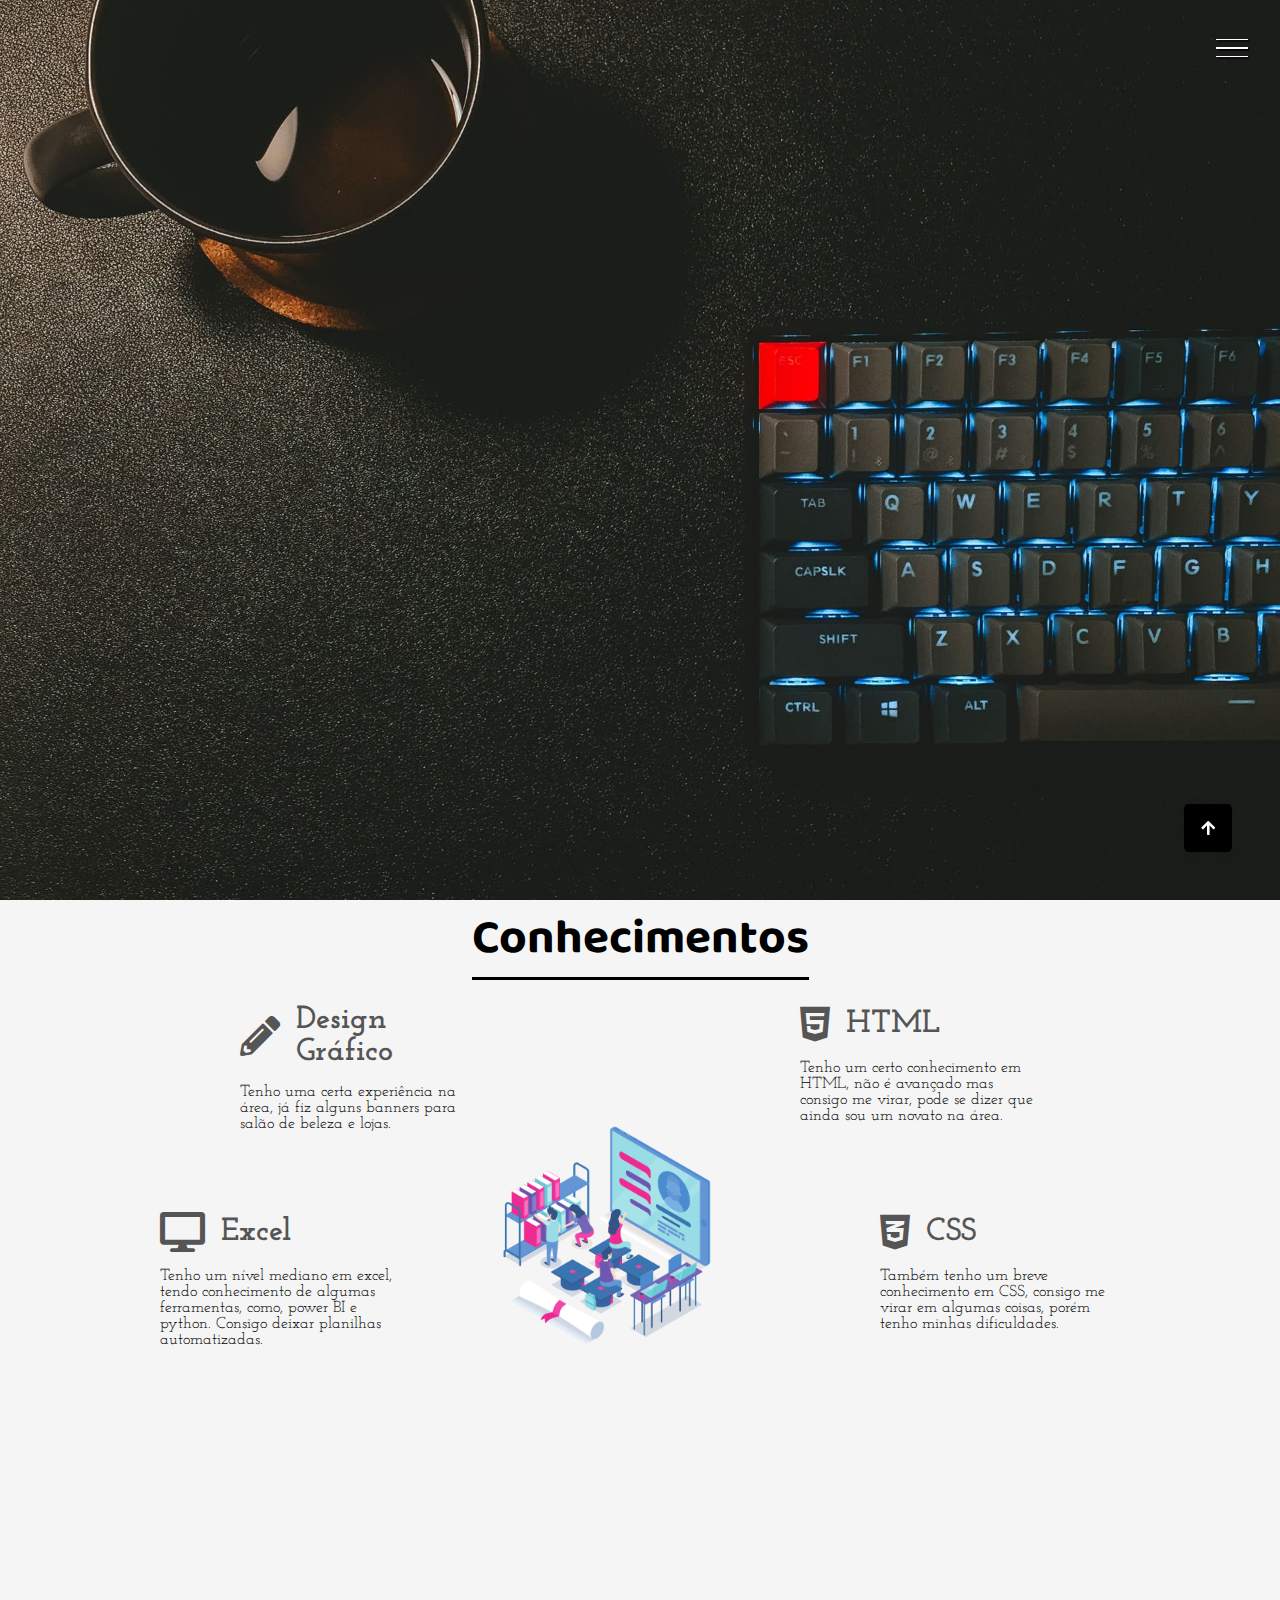
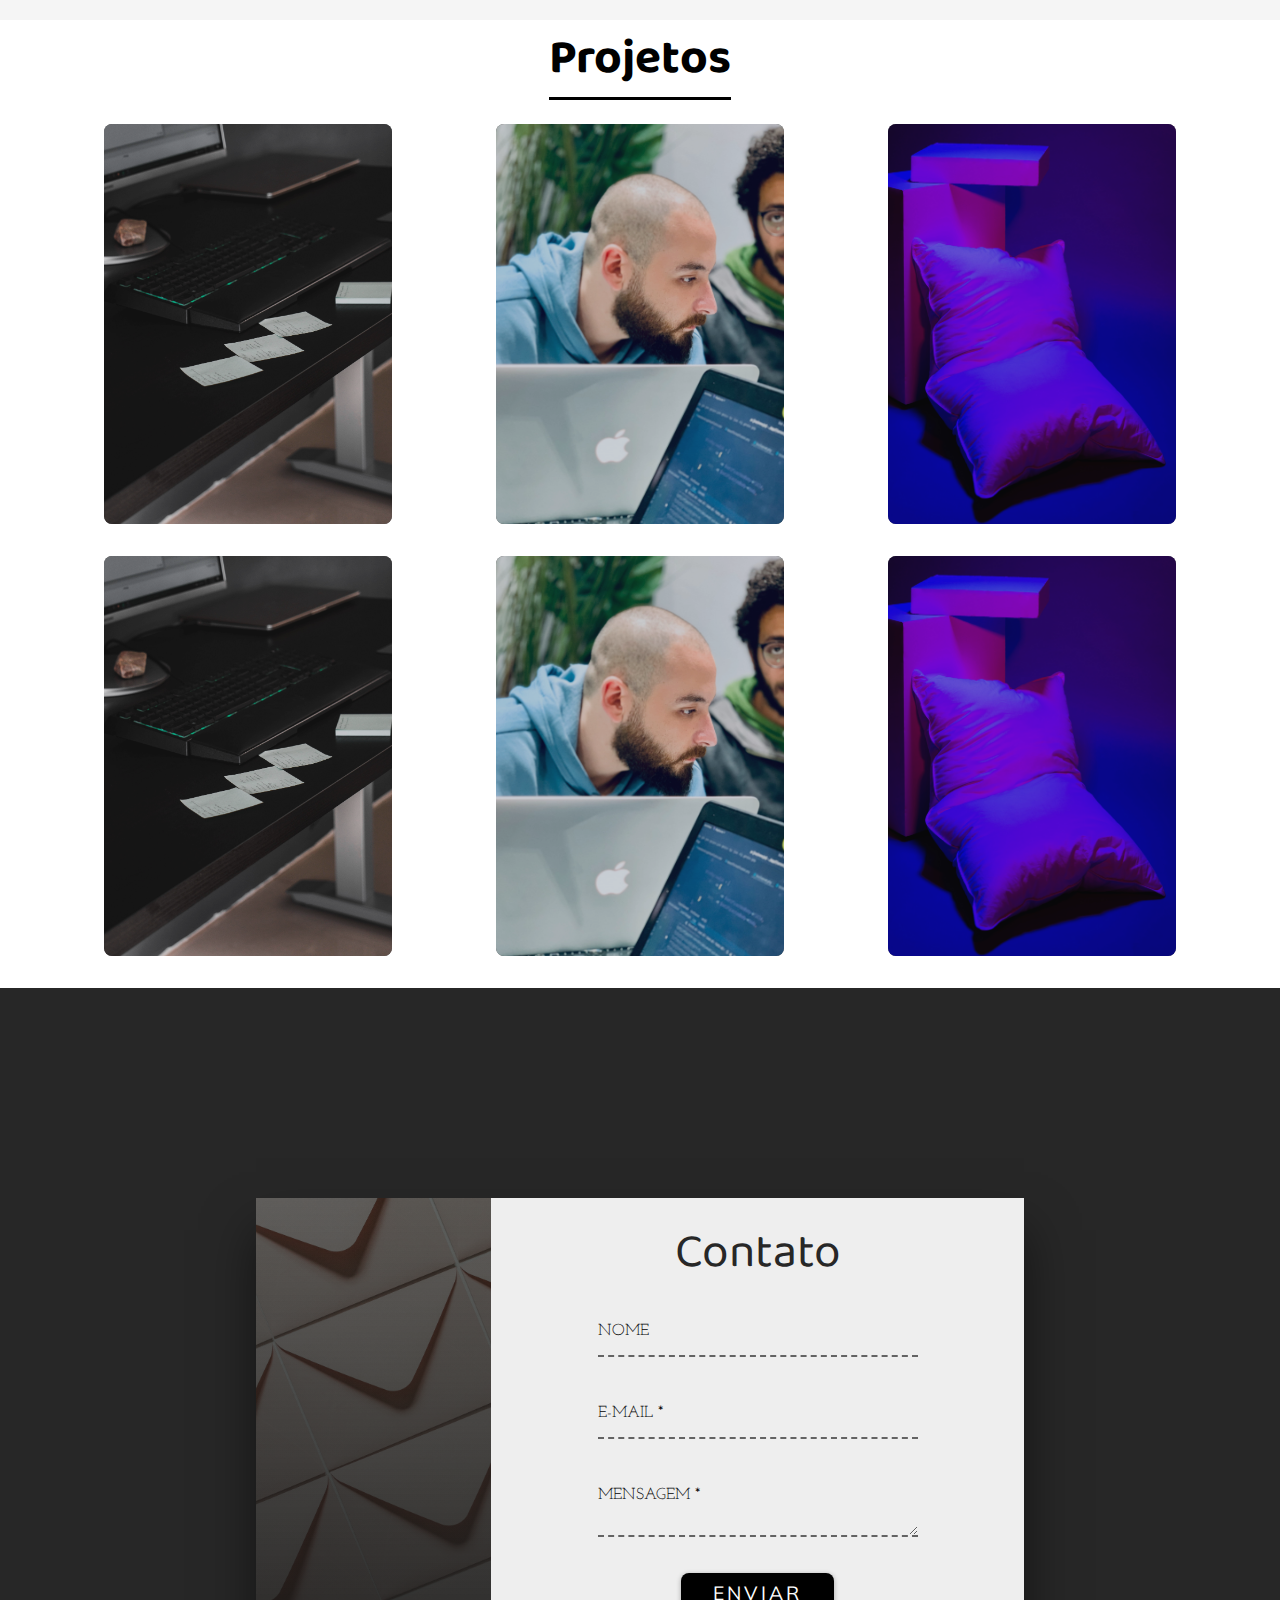
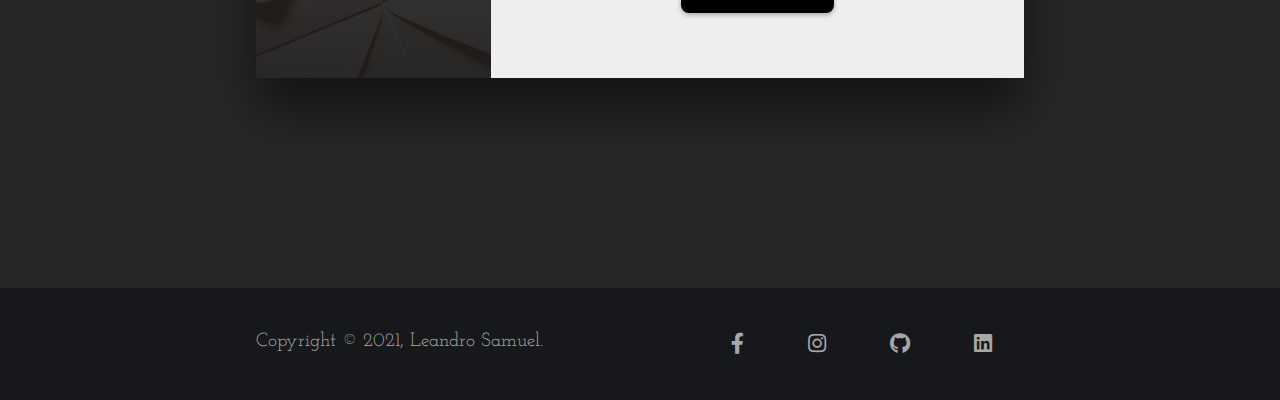
<file: index.html>
<!DOCTYPE html>
<html lang="pt-br">

<head>
    <meta charset="UTF-8">
    <meta http-equiv="X-UA-Compatible" content="IE=edge">
    <meta name="viewport" content="width=device-width, initial-scale=1.0">
    <link rel="stylesheet" href="./CSS/style.css">
    <link rel="apple-touch-icon" sizes="180x180" href="IMG/apple-touch-icon.png">
    <link rel="icon" type="image/png" sizes="32x32" href="IMG/favicon-32x32.png">
    <link rel="icon" type="image/png" sizes="16x16" href="IMG/favicon-16x16.png">
    <link rel="manifest" href="/site.webmanifest">
    <title>LeandroSamuel</title>
</head>

<body>
    <div class="container">

        <div class="hamburguer">
            <div class="line" id="line1"></div>
            <div class="line" id="line2"></div>
            <div class="line" id="line3"></div>
            <span>Fechar</span>
        </div>

        <header id="home">
            <div class="img-wrapper">
                <img src="./IMG/BG1.jpg" alt="">
            </div>
            <div class="banner">
                <h1>Design Gráfico</h1>
                <p>Leandro Samuel</p>
                <button>About me</button>
            </div>
        </header>

        <aside class="sidebar">
            <nav>
                <ul class="menu">
                    <li class="menu-item"><a href="#home" class="menu-link">Home</a></li>
                    <li class="menu-item"><a href="#conhecimentos" class="menu-link">Conhecimento</a></li>
                    <li class="menu-item"><a href="#projetos" class="menu-link">Projetos</a></li>
                    <li class="menu-item"><a href="#contatos" class="menu-link">Contato</a></li>
                </ul>
            </nav>
            <div class="social-media">
                <a href="https://www.instagram.com/leandro.samuel_dg/"><i class="fab fa-instagram"></i></a>
                <a href="https://www.facebook.com/profile.php?id=100068569090561"><i class="fab fa-facebook"></i></a>
                <a href="https://github.com/Leandro-Samuel"><i class="fab fa-github"></i></a>
            </div>
        </aside>

        <!-- Sessão Conhecimentos -->
        <section class="sessao-conhecimentos" id="conhecimentos">
            <div class="sessao-header">
                <h1>Conhecimentos</h1>
            </div>
            <div class="conhecimentos">
                <div class="conhecimento">
                    <div class="conhecimento-header">
                        <i class="fas fa-pencil-alt"></i>
                        <h3>Design Gráfico</h3>
                    </div>
                    <div class="conhecimento-text">
                        <p>Tenho uma certa experiência na área, já fiz alguns banners para salão de beleza e lojas.</p>
                    </div>
                </div>
                <div class="conhecimento">
                    <div class="conhecimento-header">
                        <i class="fa fa-desktop"></i>
                        <h3>Excel</h3>
                    </div>
                    <div class="conhecimento-text">
                        <p>Tenho um nível mediano em excel, tendo conhecimento de algumas ferramentas, como, power BI e python. Consigo deixar planilhas automatizadas.</p>
                    </div>
                </div>
                <div class="conhecimento">
                    <div class="conhecimento-header">
                        <!--<i class="fa fa-table"></i>-->
                        <h3></h3>
                    </div>
                    <div class="conhecimento-text">
                        <p></p>
                    </div>
                </div>
                <div class="conhecimento">
                    <div class="conhecimento-header">
                        <i class="fab fa-html5"></i>
                        <h3>HTML</h3>
                    </div>
                    <div class="conhecimento-text">
                        <p>Tenho um certo conhecimento em HTML, não é avançado mas consigo me virar, pode se dizer que ainda sou um novato na área.</p>
                    </div>
                </div>
                <div class="conhecimento">
                    <div class="conhecimento-header">
                        <i class="fab fa-css3-alt"></i>
                        <h3>CSS</h3>
                    </div>
                    <div class="conhecimento-text">
                        <p>Também tenho um breve conhecimento em CSS, consigo me virar em algumas coisas, porém tenho minhas dificuldades.</p>
                    </div>
                </div>
                <div class="conhecimentos-img-wrapper">
                    <img src="./IMG/conhecimentos.png" alt="imagem conhecimento">
                </div>
            </div>
        </section>

        <!-- Sessão Projetos -->
        <section class="sessao-projetos" id="projetos">
            <div id="projeto" class="sessao-header">
                <h1>Projetos</h1>
            </div>
            <div class="projetos">
                <div class="card">
                    <div class="card-img-wrapper">
                        <img src="./IMG/proj1.jpg" alt="imagem do projeto templates">
                    </div>
                    <div class="card-info">
                        <h2>Instagram</h2>
                        <h3>Fotos</h3>
                        <p>Todos os meus design estão no instagram. Sou design gráfico a um ano e meio, gosto de utilizar mais o photoshop.</p>
                        <button class="btn"><a href="https://www.instagram.com/leandro.samuel_dg/">Saiba Mais</a></button>
                    </div>
                </div>
                <div class="card">
                    <div class="card-img-wrapper">
                        <img src="./IMG/proj2.jpg" alt="imagem do projeto design gráfico">
                    </div>
                    <div class="card-info">
                        <h2>Front End</h2>
                        <h3>HTML e CSS</h3>
                        <p>Desenvolvi o front end de um portifólio online.</p>
                        <button class="btn"><a href="#">Saiba Mais</a></button>
                    </div>
                </div>
                <div class="card">
                    <div class="card-img-wrapper">
                        <img src="./IMG/proj3.jpg" alt="imagem do projeto excel">
                    </div>
                    <div class="card-info">
                        <h2></h2>
                        <h3></h3>
                        <p></p>
                        <button class="btn"><a href="#">Saiba Mais</a></button>
                    </div>
                </div>
            </div>
        </section>

        <!-- Sessão Projetos 2 -->
        <section class="sessao-projetos" id="projetos">
            <div id="projeto" class="sessao-header">
                <!--<h1></h1>-->
            </div>
            <div class="projetos">
                <div class="card">
                    <div class="card-img-wrapper">
                        <img src="./IMG/proj1.jpg" alt="imagem do projeto templates">
                    </div>
                    <div class="card-info">
                        <h2></h2>
                        <h3></h3>
                        <p></p>
                        <button class="btn"><a href="#">Saiba Mais</a></button>
                    </div>
                </div>
                <div class="card">
                    <div class="card-img-wrapper">
                        <img src="./IMG/proj2.jpg" alt="imagem do projeto design gráfico">
                    </div>
                    <div class="card-info">
                        <h2></h2>
                        <h3></h3>
                        <p>D</p>
                        <button class="btn"><a href="#">Saiba Mais</a></button>
                    </div>
                </div>
                <div class="card">
                    <div class="card-img-wrapper">
                        <img src="./IMG/proj3.jpg" alt="imagem do projeto excel">
                    </div>
                    <div class="card-info">
                        <h2></h2>
                        <h3></h3>
                        <p></p>
                        <button class="btn"><a href="#">Saiba Mais</a></button>
                    </div>
                </div>
            </div>
        </section>

        <!-- Sessão Contato -->
        <section class="sessao-contato" id="contatos">
            <div class="contato-wrapper">
                <div class="contato-left"></div>
                <div class="contato-right">
                    <h1>Contato</h1>
                    <form action="enviar.php" method="POST">
                        <div class="input-group">
                            <input type="text" name="nome" class="field" id="nome">
                            <label for="nome" class="field-label">Nome</label>
                        </div>
                        <div class="input-group">
                            <input type="email" name="email" class="field" id="email">
                            <label for="email" class="field-label">E-mail *</label>
                        </div>
                        <div class="input-group">
                            <textarea name="mensagem" class="field" id="mensagem"></textarea>
                            <label for="mensagem" class="field-label">Mensagem *</label>
                        </div>
                        <button type="submit" class="btn-submit">Enviar</button>
                    </form>
                </div>
            </div>
        </section>

        <!--Rodapé -->
        <footer>
            <div class="footer-content">
                <p>
                    Copyright &copy; 2021, Leandro Samuel.
                </p>
                <div class="social-list">
                    <ul>
                        <li><a href="https://www.facebook.com/profile.php?id=100068569090561"><i class="fab fa-facebook-f"></i></a></li>
                        <li><a href="https://www.instagram.com/leandro.samuel_dg/"><i class="fab fa-instagram"></i></a></li>
                        <li><a href="https://github.com/Leandro-Samuel"><i class="fab fa-github"></i></a></li>
                        <li><a href="https://www.linkedin.com/in/leandro-samuel-3ab6b1218/"><i class="fab fa-linkedin"></i></a></li>
                    </ul>
                </div>
            </div>
        </footer>

        <a href="#home" id="link-topo">
            <i class="fas fa-arrow-up"></i>
        </a>

    </div>
</body>

<script src="./JS/main.js"></script>

</html>
</file>
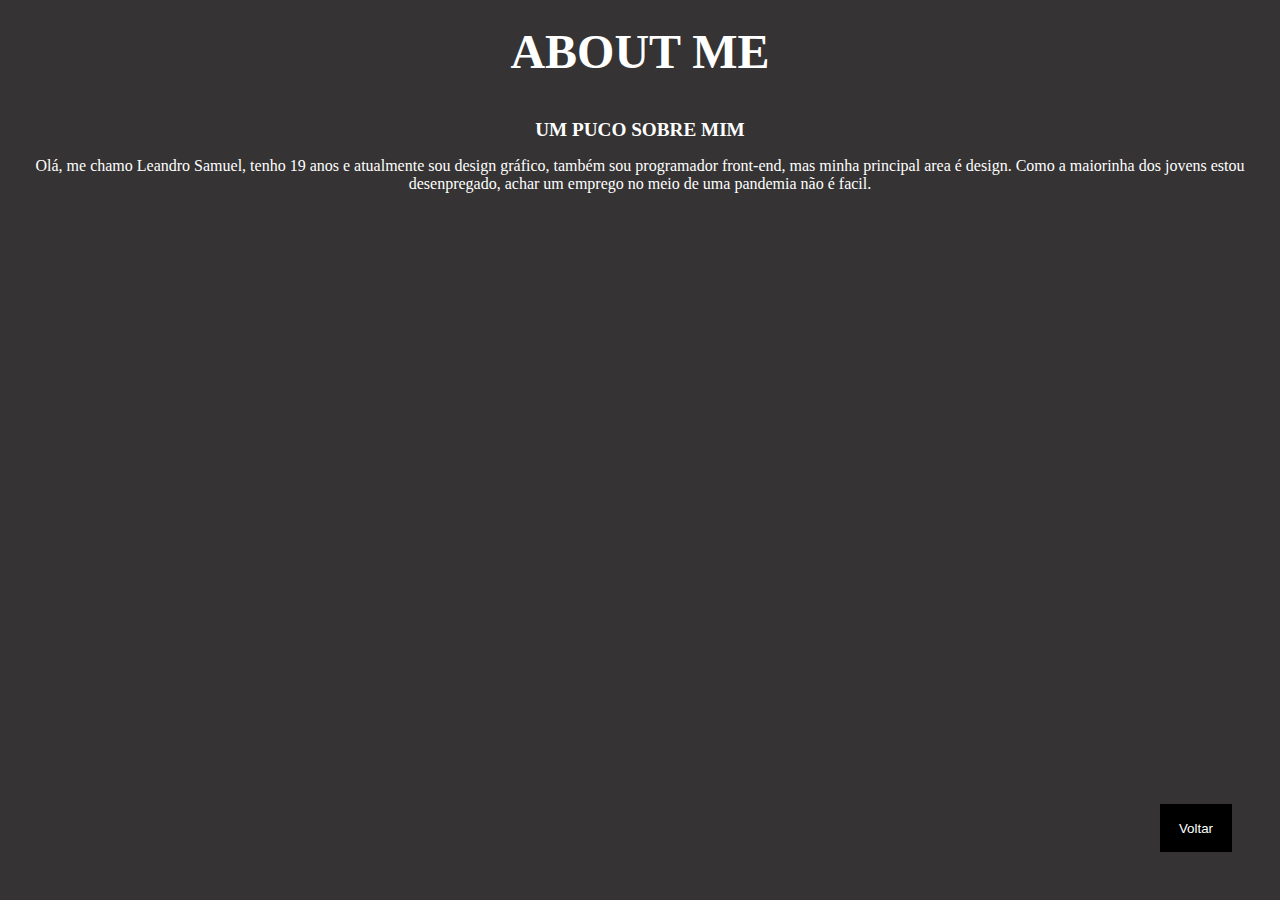
<file: about.html>
<!DOCTYPE html>
<html lang="pt-br">

<head>
    <meta charset="UTF-8">
    <meta http-equiv="X-UA-Compatible" content="IE=edge">
    <meta name="viewport" content="width=device-width, initial-scale=1.0">
    <link rel="stylesheet" href="./CSS/about.css">
    <link rel="stylesheet" href="./index.html">
    <title>ABOUT ME</title>
</head>
<body>
    <div class="container">

        <div class="texto">
            <h1>About Me</h1>
            <h2>Um puco sobre mim</h2>
            <p>Olá, me chamo Leandro Samuel, tenho 19 anos e atualmente sou design gráfico, também sou programador front-end, mas minha principal area é design.
                Como a maiorinha dos jovens estou desenpregado, achar um emprego no meio de uma pandemia não é facil.
            </p>
        </div>
    
    <button class="btn">Voltar</button>

    </div>
</body>
</html>
</file>
<file: CSS/style.css>
@import url('https://fonts.googleapis.com/css2?family=Baloo+2:wght@400;500;600;700&family=Josefin+Slab:ital,wght@0,300;0,400;0,500;0,600;1,300;1,400;1,500&family=Mulish:ital,wght@0,200;0,300;0,400;0,500;1,200;1,300;1,400&display=swap');
@import url("https://cdnjs.cloudflare.com/ajax/libs/font-awesome/5.14.0/css/all.min.css");
* {
    margin: 0;
    padding: 0;
    list-style: none;
    text-decoration: none;
}

:root {
    --font-primary: "Baloo 2", serif;
    --font-secundary: "Josefin Slab", serif;
    --font-action: "Mulish", serif;
}

html {
    scroll-behavior: smooth;
}

.hamburguer {
    /* background-color: red; */
    width: 2rem;
    height: 2rem;
    position: fixed;
    z-index: 100;
    right: 2rem;
    top: 2rem;
    display: flex;
    flex-direction: column;
    justify-content: space-evenly;
    cursor: pointer;
}

.show-menu .hamburguer {
    right: 16rem;
}

.line {
    width: 100%;
    height: 0.1rem;
    background-color: #fff;
    box-shadow: 0.1rem 0.1rem 1px #000;
    transition: transform 1s;
}

.show-menu #line1 {
    transform: rotate(45deg) translate(.2rem, .50rem);
}

.show-menu #line2 {
    opacity: 0;
    visibility: hidden;
}

.show-menu #line3 {
    transform: rotate(-45deg) translate(.1rem, -.55rem);
}

.hamburguer span {
    position: absolute;
    left: 3rem;
    height: 2rem;
    width: 6rem;
    display: flex;
    justify-content: center;
    align-items: center;
    background-color: #000;
    color: #fff;
    font-family: var(--font-action);
    opacity: 0;
}

.hamburguer span::before {
    content: "";
    position: absolute;
    border-right: .5rem solid #000;
    border-top: .5rem solid transparent;
    border-left: .5rem solid transparent;
    border-bottom: .5rem solid transparent;
    left: -1rem;
}

.show-menu .hamburguer:hover span {
    opacity: 1;
}

header {
    width: 100%;
    height: 100vh;
    overflow: hidden;
    position: relative;
}

.img-wrapper {
    width: 100%;
    height: 100%;
    overflow: hidden;
    background-color: rgba(0, 0, 0, 0.8);
}

.img-wrapper img {
    width: 100%;
    height: 100%;
    object-fit: cover;
    animation: zoom 25s;
}

@keyframes zoom {
    0% {
        transform: scale(1.3);
    }
    100% {
        transform: scale(1);
    }
}

.banner {
    position: absolute;
    top: 30%;
    left: 15%;
}

.banner h1 {
    color: #fff;
    font-size: 3.5rem;
    font-family: var(--font-primary);
    font-weight: 200;
    text-shadow: 0.3rem 0.4rem 2px rgba(0, 0, 0, 0.4);
    line-height: 3.5rem;
    margin-bottom: 2rem;
    opacity: 0;
    animation: moveBanner 1s 0.5s forwards;
}

.banner p {
    font-family: var(--font-secundary);
    color: #fff;
    font-size: 2rem;
    text-shadow: .2rem .2rem rgba(0, 0, 0, .4);
    margin-bottom: 2rem;
    opacity: 0;
    animation: moveBanner 1s 0.7s forwards;
}

.banner button {
    font-family: var(--font-action);
    color: #fff;
    text-transform: uppercase;
    letter-spacing: .1rem;
    background: #000;
    padding: 1rem 3rem;
    border: none !important;
    border-radius: 25px;
    cursor: pointer;
    opacity: 0;
    animation: moveBanner 1s 0.9s forwards;
}

.banner button:hover {
    background: #fff;
    color: #000;
}

@keyframes moveBanner {
    0% {
        transform: translateY(10rem) rotateY(-30deg);
    }
    100% {
        transform: translateY(0) rotateY(0);
        opacity: 1;
    }
}

.sidebar {
    width: 20rem;
    height: 100vh;
    background-color: #fff;
    position: fixed;
    top: 0;
    right: -20rem;
    transition: all 1s;
    z-index: 80;
}

.show-menu .sidebar {
    right: 0;
}

.menu {
    position: absolute;
    top: 40%;
    left: 50%;
    transform: translate(-50%, -50%);
}

.menu-item {
    text-align: center;
    margin-bottom: .7rem;
}

.menu-link {
    font-family: var(--font-action);
    font-size: 2rem;
    color: #555;
    transition: color .3s;
}

.menu-link:hover {
    color: #000;
}

.social-media {
    /* background-color: rgba(255, 0, 0, .5); */
    position: absolute;
    bottom: 2rem;
    width: 100%;
    display: flex;
    justify-content: space-evenly;
}

.social-media i {
    background: #000;
    color: #fff;
    height: 2.5rem;
    width: 2.5rem;
    font-size: 2rem;
    display: flex;
    justify-content: center;
    align-items: center;
    border-radius: 50%;
}

.social-media i:hover {
    background: #fff;
    color: #000;
}

.conhecimentos {
    height: 100%;
    display: grid;
    grid-template-columns: repeat(16, 1fr);
    grid-template-rows: repeat(6, 6rem);
    row-gap: 0.5rem;
}

.conhecimento:nth-child(1) {
    grid-column: 4 / 7;
    grid-row: 1 / 3;
}

.conhecimento:nth-child(2) {
    grid-column: 3 / 6;
    grid-row: 3 / 5;
}

.conhecimento:nth-child(3) {
    grid-column: 4 / 7;
    grid-row: 5 / -1;
}

.conhecimento:nth-child(4) {
    grid-column: 11 / 14;
    grid-row: 1 / 3;
}

.conhecimento:nth-child(5) {
    grid-column: 12 / 15;
    grid-row: 3 / 5;
}

.conhecimento:nth-child(6) {
    grid-column: 11 / 14;
    grid-row: 5 / -1;
}

.sessao-conhecimentos {
    background-color: #f5f5f5;
    height: 100%;
}

.sessao-header {
    display: flex;
    align-items: center;
    justify-content: center;
}

.sessao-header h1 {
    font-family: var(--font-primary);
    font-size: 3rem;
    color: #000;
    border-bottom: solid 3px #000;
    margin-bottom: 1.5rem;
}

.conhecimento-header {
    display: flex;
    align-items: center;
    color: #555;
}

.conhecimento-header i {
    font-size: 2.5rem;
}

.conhecimento-header h3 {
    font-family: var(--font-secundary);
    font-size: 2rem;
    padding-left: 1rem;
}

.conhecimento-text {
    font-family: var(--font-secundary);
    margin-top: 1rem;
}

.conhecimentos-img-wrapper {
    grid-column: 7 / 11;
    grid-row: 2 / 6;
    width: 80%;
    height: 80%;
}

.conhecimentos-img-wrapper img {
    object-fit: cover;
    width: 100%;
}

.projetos {
    display: flex;
    justify-content: space-evenly;
    margin-bottom: 2rem;
}

.card {
    width: 18rem;
    height: 25rem;
    position: relative;
}

.card-img-wrapper {
    width: 100%;
    height: 100%;
    background-color: #262626;
    border-radius: 0.5rem;
}

.card-img-wrapper img {
    object-fit: cover;
    width: 100%;
    height: 100%;
    border-radius: 0.5rem;
    opacity: 0.8;
    transition: opacity 0.4s;
}

.card:hover .card-img-wrapper img {
    opacity: 0.5;
}

.card-info {
    position: absolute;
    bottom: 0;
    opacity: 0;
    visibility: hidden;
    padding: 2rem;
    text-shadow: 0.3rem 0.2rem 0.3rem rgba(0, 0, 0, 0.6);
    transition: all 0.4s;
}

.card-info h2 {
    font-family: var(--font-primary);
    font-size: 2rem;
    font-weight: 500;
    color: #eee;
}

.card-info h3 {
    font-family: var(--font-action);
    font-weight: bolder;
    color: #fff;
    margin-bottom: 1.5rem;
}

.card-info p {
    font-family: var(--font-secundary);
    color: #eee;
    font-weight: 400;
    width: 80%;
    margin-bottom: 2rem;
}

.btn {
    background: #000;
    font-family: var(--font-action);
    border-radius: 0.5rem;
    border: none;
    box-shadow: 0 0.1rem 0.8rem rgba(0, 0, 0, 0.4);
    cursor: pointer;
}

.card-info button {
    width: 8rem;
    height: 2.5rem;
}

.card-info button a {
    text-decoration: none;
    color: #fff;
}

.card:hover .card-info {
    bottom: 2rem;
    opacity: 1;
    visibility: visible;
}


/* Sessão Contato */

.sessao-contato {
    width: 100%;
    height: 100vh;
    background-color: #272727;
    display: flex;
    align-items: center;
    justify-content: center;
}

.contato-wrapper {
    width: 60%;
    height: 30rem;
    display: flex;
    box-shadow: 0 2rem 3rem rgba(0, 0, 0, .5);
}

.contato-left {
    width: 35%;
    background: linear-gradient(rgba(15, 15, 15, 0.6), rgba(22, 22, 22, 0.9)), url(/IMG/contato.jpg);
    background-size: cover;
}

.contato-right {
    width: 65%;
    background-color: #eee;
    padding: 1rem 3rem 3rem 3rem;
}

.sessao-contato h1 {
    width: 100%;
    text-align: center;
    font-family: var(--font-primary);
    color: #272727;
    font-size: 3rem;
    font-weight: lighter;
}

.sessao-contato form {
    width: 100%;
    display: flex;
    flex-direction: column;
    align-items: center;
}

.input-group {
    position: relative;
}

.field {
    background: transparent;
    border: none;
    width: 20rem;
    font-size: 1.5rem;
    font-family: var(--font-secundary);
    border-bottom: 2px dashed #636363;
    height: 3rem;
    outline: none;
    margin: 1rem 0;
}

.input-group textarea {
    padding-top: 1rem;
    max-width: 25rem;
    max-height: 3rem;
}

.field-label {
    position: absolute;
    left: 0;
    top: 2rem;
    font-size: 1rem;
    font-family: var(--font-secundary);
    text-transform: uppercase;
    transition: all 0.3s;
}

.field:focus~label {
    top: 0;
    font-size: 0.7rem;
}

.field:focus {
    border-bottom: 1px solid;
}

.btn-submit {
    background: #000;
    color: #fff;
    font-size: 1.2rem;
    text-transform: uppercase;
    width: 35%;
    height: 2.5rem;
    margin-top: 1rem;
    letter-spacing: 0.2rem;
    cursor: pointer;
    /*text-shadow: 0 0.1rem 0.3rem rgba(0, 0, 0, 0.5);*/
    box-shadow: 0 0.1rem 0.3rem rgba(0, 0, 0, 0.3);
    font-family: var(--font-action);
    border-radius: 0.5rem;
    border: none;
}

.btn-submit:hover {
    background: #fff;
    color: #000;
}

footer {
    width: 100%;
    height: 7rem;
    background-color: #17181b;
    display: flex;
    justify-content: center;
    align-items: center;
}

.footer-content {
    width: 60%;
    display: flex;
    justify-content: space-between;
}

.footer-content p {
    font-family: var(--font-secundary);
    color: #a7a7a7;
    font-size: 1.2rem;
}

.social-list a {
    margin: 0 2rem;
    color: #a7a7a7;
    font-size: 1.3rem;
}

.social-list ul {
    display: flex;
}

#link-topo {
    position: fixed;
    right: 3rem;
    bottom: 3rem;
    width: 3rem;
    height: 3rem;
    background: #000;
    display: flex;
    justify-content: center;
    align-items: center;
    color: #fff;
    border-radius: 0.3rem;
    box-shadow: 0 0.1rem 0.6rem #00000009;
}

#link-topo:hover {
    background: #fff;
    color: #000;
}
</file>
<file: CSS/about.css>
* {
    margin: 0;
    padding: 0;
    background: rgb(53, 51, 51);
    background-repeat: no-repeat;
    color: #fff;
}

html {
    scroll-behavior: smooth;
}

.texto h1{
    text-align: center;
    padding: 1.5rem;
    text-transform: uppercase;
    font-size: 3rem;
}

.texto h2 {
    text-align: center;
    font-size: 1.2rem;
    text-transform: uppercase;
    padding: 1rem;
}

.texto p {
    text-align: center;
}

.btn {
position: fixed;
right: 3rem;
bottom: 3rem;
width: 4.5rem;
height: 3rem;
background: #000;
display: flex;
justify-content: center;
align-items: center;
color: #fff;
border: none !important;
cursor: pointer;
}

.btn:hover {
background: #fff;
color: #000;
}
</file>
